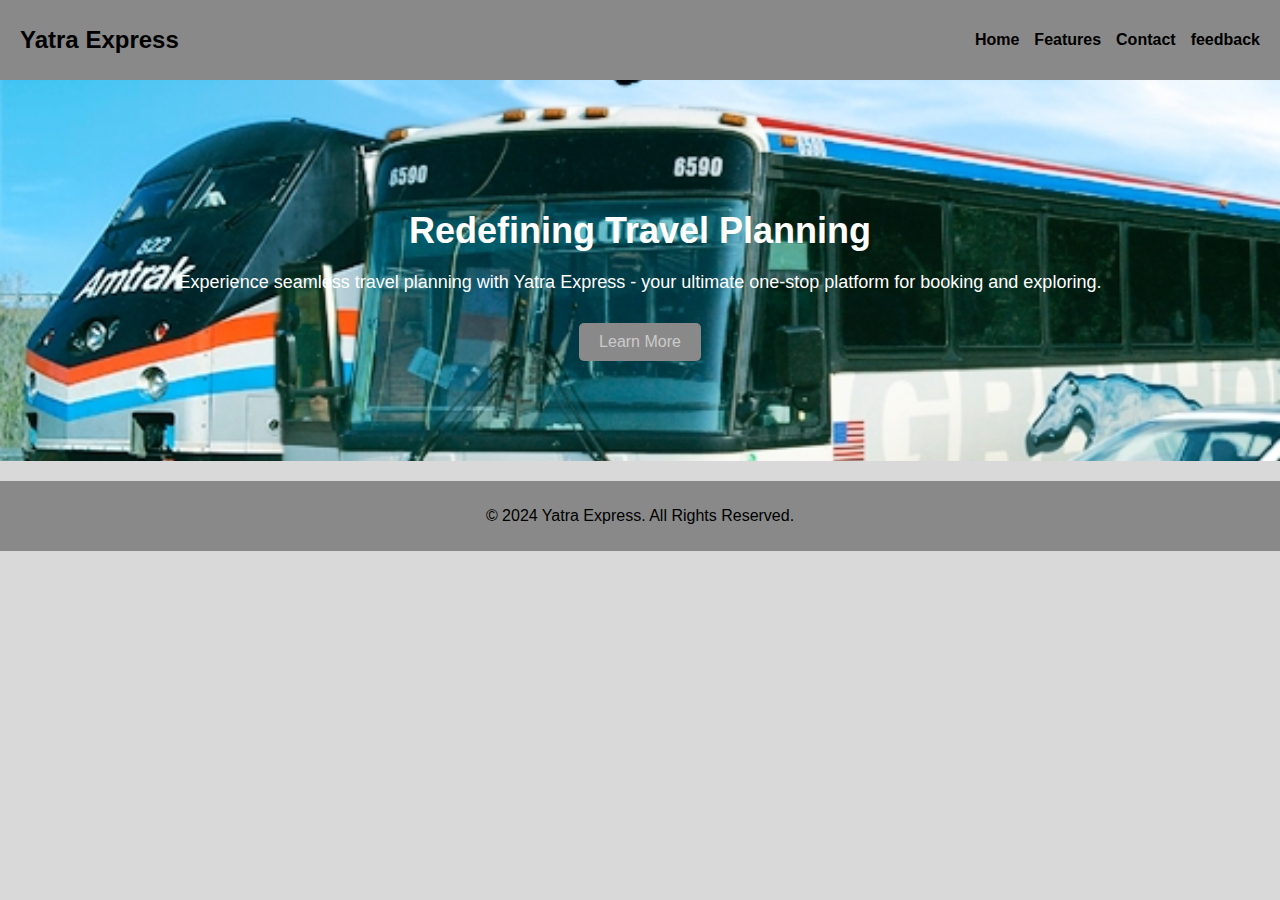
<file: index.html>
<!DOCTYPE html>
<html lang="en">
<head>
    <meta charset="UTF-8">
    <meta name="viewport" content="width=device-width, initial-scale=1.0">
    <title>Yatra Express</title>
    <link rel="stylesheet" href="style.css">
</head>
<body>
    <header>
        <nav>
            <h1>Yatra Express</h1>
            <ul>
                <li><a href="index.html">Home</a></li>
                <li><a href="features.html">Features</a></li>
                <li><a href="contact.html">Contact</a></li>
                <li><a href="feedback.html">feedback</a></li>

            </ul>
        </nav>
    </header>

    <main>
        <section class="hero">
            <div class="hero-content">
                <h2>Redefining Travel Planning</h2>
                <p>Experience seamless travel planning with Yatra Express - your ultimate one-stop platform for booking and exploring.</p>
                <button id="learnMore">Learn More</button>
            </div>
        </section>
    </main>

    <footer>
        <p>&copy; 2024 Yatra Express. All Rights Reserved.</p>
    </footer>

    <script src="script.js"></script>
</body>
</html>
</file>
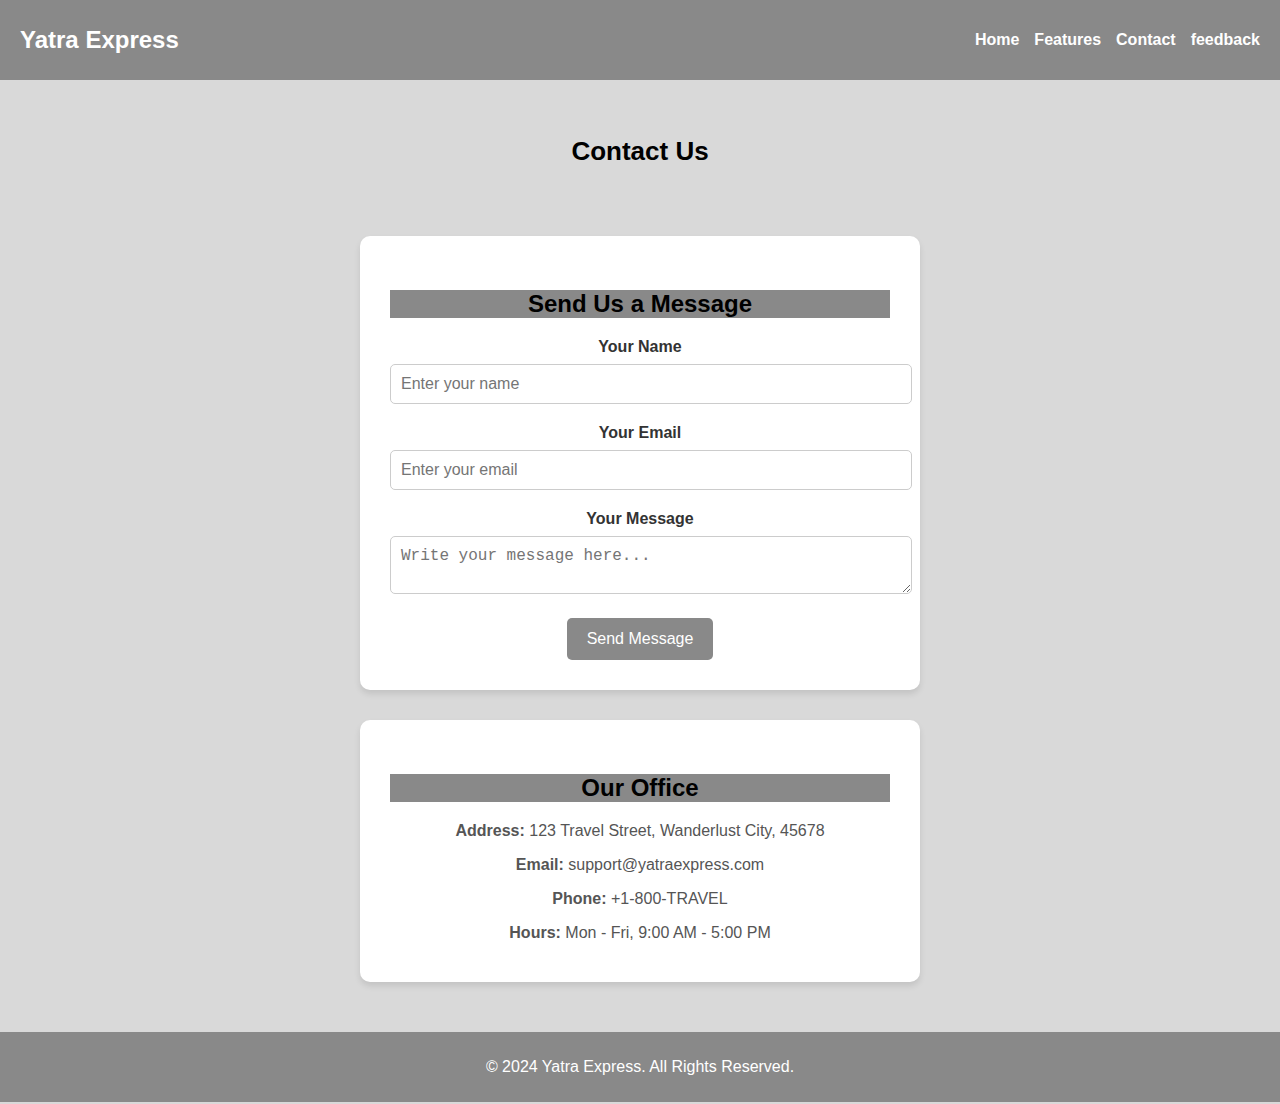
<file: contact.html>
<!DOCTYPE html>
<html lang="en">
<head>
    <meta charset="UTF-8">
    <meta name="viewport" content="width=device-width, initial-scale=1.0">
    <title>Contact Us - Yatra Express</title>
    <link rel="stylesheet" href="stylec.css">
</head>
<body>
    <header>
        <nav>
            <h1>Yatra Express</h1>
            <ul>
                <li><a href="index.html">Home</a></li>
                <li><a href="features.html">Features</a></li>
                <li><a href="contact.html">Contact</a></li>
                <li><a href="feedback.html">feedback</a></li>
            </ul>
        </nav>
    </header>

    <main>
        <section class="contact-section">
            <h3>Contact Us</h3>
            <p>Have questions or need assistance? Reach out to us!</p>

            <div class="contact-container">
                <!-- Contact Form -->
                <div class="contact-form">
                    <h3>Send Us a Message</h3>
                    <form id="contactForm">
                        <label for="name">Your Name</label>
                        <input type="text" id="name" name="name" placeholder="Enter your name" required>

                        <label for="email">Your Email</label>
                        <input type="email" id="email" name="email" placeholder="Enter your email" required>

                        <label for="message">Your Message</label>
                        <textarea id="message" name="message" placeholder="Write your message here..." required></textarea>

                        <button type="submit">Send Message</button>
                    </form>
                </div>

                <!-- Contact Details -->
                <div class="contact-details">
                    <h3>Our Office</h3>
                    <p><strong>Address:</strong> 123 Travel Street, Wanderlust City, 45678</p>
                    <p><strong>Email:</strong> support@yatraexpress.com</p>
                    <p><strong>Phone:</strong> +1-800-TRAVEL</p>
                    <p><strong>Hours:</strong> Mon - Fri, 9:00 AM - 5:00 PM</p>
                </div>
            </div>
        </section>
    </main>

    <footer>
        <p>&copy; 2024 Yatra Express. All Rights Reserved.</p>
    </footer>

    <script src="scriptc.js"></script>
</body>
</html>
</file>
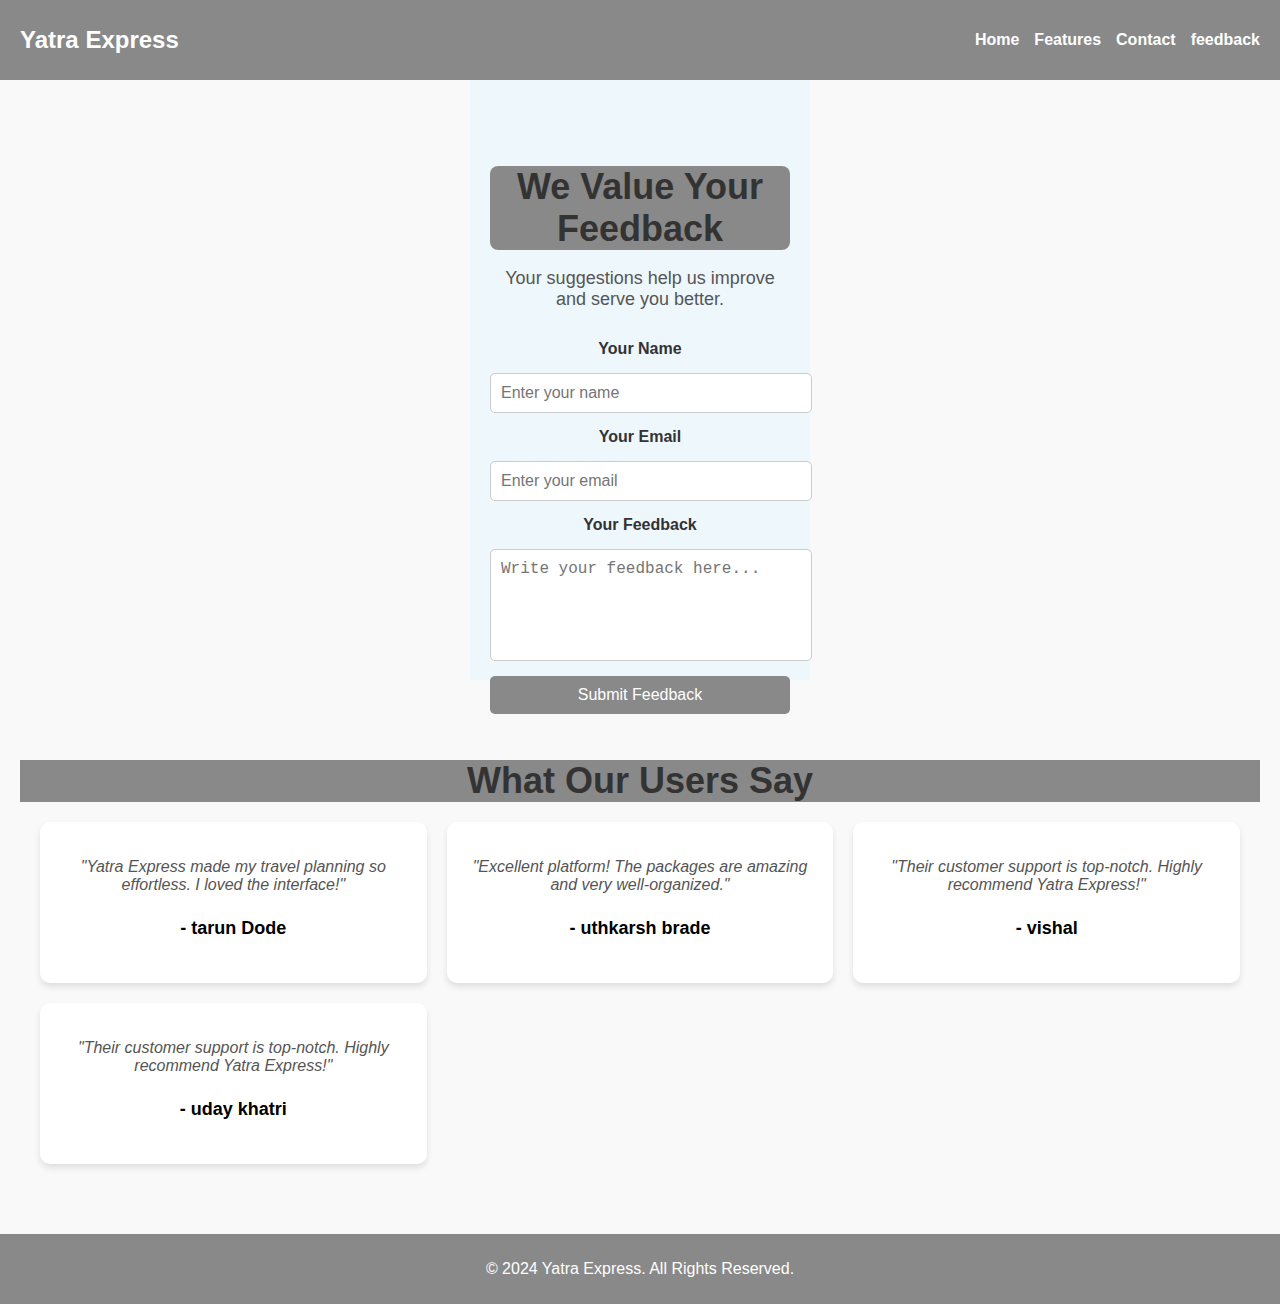
<file: feedback.html>
<!DOCTYPE html>
<html lang="en">
<head>
    <meta charset="UTF-8">
    <meta name="viewport" content="width=device-width, initial-scale=1.0">
    <title>Feedback - Yatra Express</title>
    <link rel="stylesheet" href="stylef.css">
</head>
<body>
    <header>
        <nav>
            <h1>Yatra Express</h1>
            <ul>
                <li><a href="index.html">Home</a></li>
                <li><a href="features.html">Features</a></li>
                <li><a href="contact.html">Contact</a></li>
                <li><a href="feedback.html">feedback</a></li>
            </ul>
        </nav>
    </header>

    <main>
        <center>
        <!-- Feedback Form Section -->
        <section class="feedback-form-section">
            <h3>We Value Your Feedback</h3>
            <p>Your suggestions help us improve and serve you better.</p>
            <form class="feedback-form">
                <label for="name">Your Name</label>
                <input type="text" id="name" name="name" placeholder="Enter your name" required>

                <label for="email">Your Email</label>
                <input type="email" id="email" name="email" placeholder="Enter your email" required>

                <label for="feedback">Your Feedback</label>
                <textarea id="feedback" name="feedback" rows="5" placeholder="Write your feedback here..." required></textarea>

                <button type="submit" class="btn-submit">Submit Feedback</button>
            </form>
        </section>
    </center>
        <!-- Testimonials Section -->
        <section class="testimonials-section">
            <h2>What Our Users Say</h2>
            <div class="testimonials-grid">
                <div class="testimonial-card">
                    <p>"Yatra Express made my travel planning so effortless. I loved the interface!"</p>
                    <h4>- tarun Dode</h4>
                </div>
                <div class="testimonial-card">
                    <p>"Excellent platform! The packages are amazing and very well-organized."</p>
                    <h4>- uthkarsh brade</h4>
                </div>
                <div class="testimonial-card">
                    <p>"Their customer support is top-notch. Highly recommend Yatra Express!"</p>
                    <h4>- vishal </h4>
                </div>
                <div class="testimonial-card">
                    <p>"Their customer support is top-notch. Highly recommend Yatra Express!"</p>
                    <h4>- uday khatri</h4>
                </div>
            </div>
        </section>
    </main>

    <footer>
        <p>&copy; 2024 Yatra Express. All Rights Reserved.</p>
    </footer>

    <script src="script.js"></script>
</body>
</html>
</file>
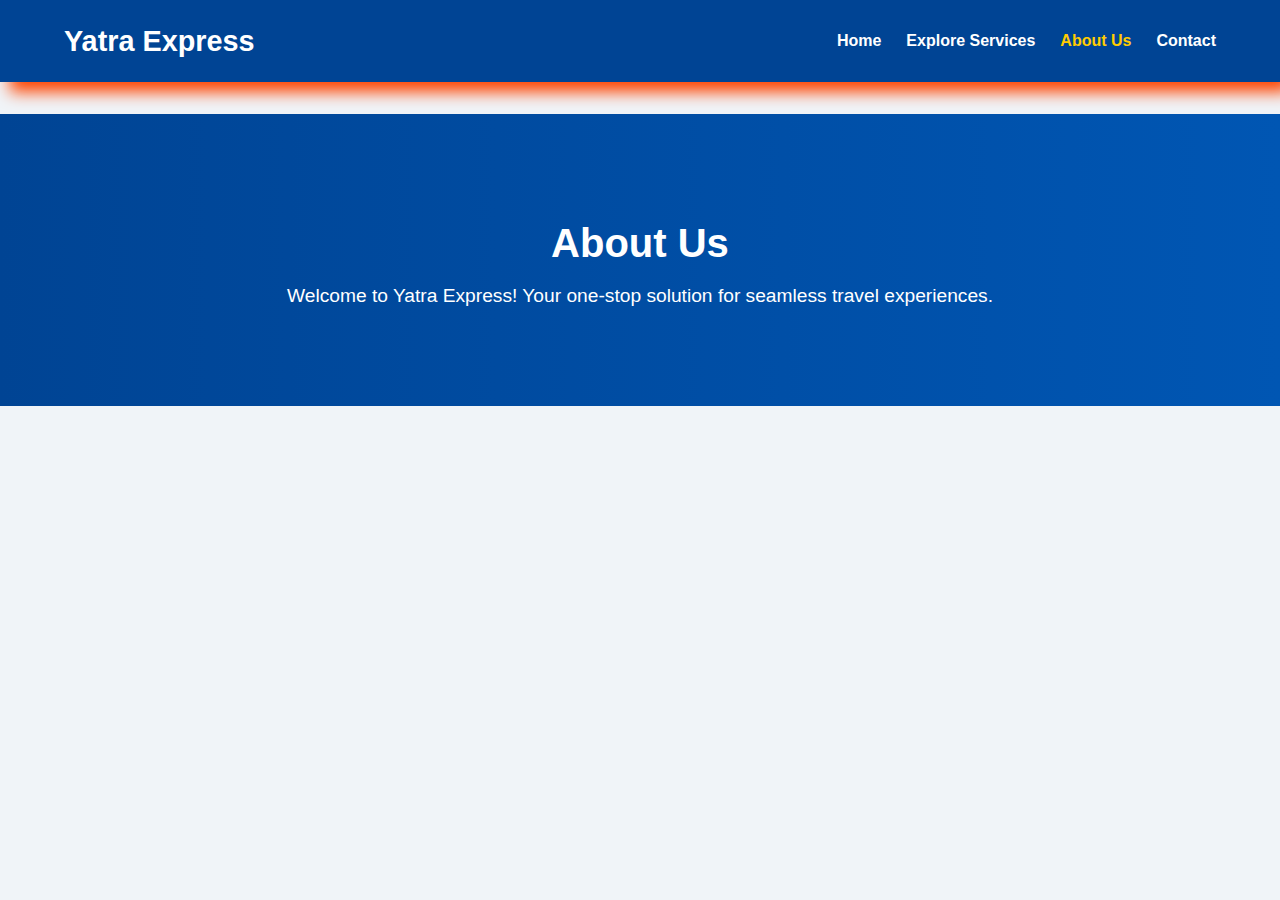
<file: new/about.html>
<!DOCTYPE html>
<html lang="en">
<head>
    <meta charset="UTF-8">
    <meta name="viewport" content="width=device-width, initial-scale=1.0">
    <title>About Us - Yatra Express</title>
    <link rel="stylesheet" href="about.css">
    <script src="about.js" defer></script>
</head>
<body>
    <header>
        <nav class="navbar">
            <div class="logo">Yatra Express</div>
            <ul class="nav-links">
                <li><a href="index.html">Home</a></li>
                <li><a href="services.html">Explore Services</a></li>
                <li><a href="about.html" class="active">About Us</a></li>
                <li><a href="contact.html">Contact</a></li>
            </ul>
        </nav>
    </header>

    <main>
        <section class="hero-section">
            <h1>About Us</h1>
            <p>Welcome to Yatra Express! Your one-stop solution for seamless travel experiences.</p>
        </section>

        <section class="about-content">
            <div class="about-item" id="mission">
                <h2>Our Mission</h2>
                <p>To revolutionize travel by offering unified, secure, and user-centric experiences.</p>
            </div>
            <div class="about-item" id="vision">
                <h2>Our Vision</h2>
                <p>Becoming a global leader in travel services by consistently exceeding expectations.</p>
            </div>
            <div class="about-item" id="team">
                <h2>Meet Our Team</h2>
                <p>Our team consists of travel enthusiasts dedicated to making your journeys unforgettable.</p>
            </div>
        </section>
    </main>
</body>
</html>
</file>
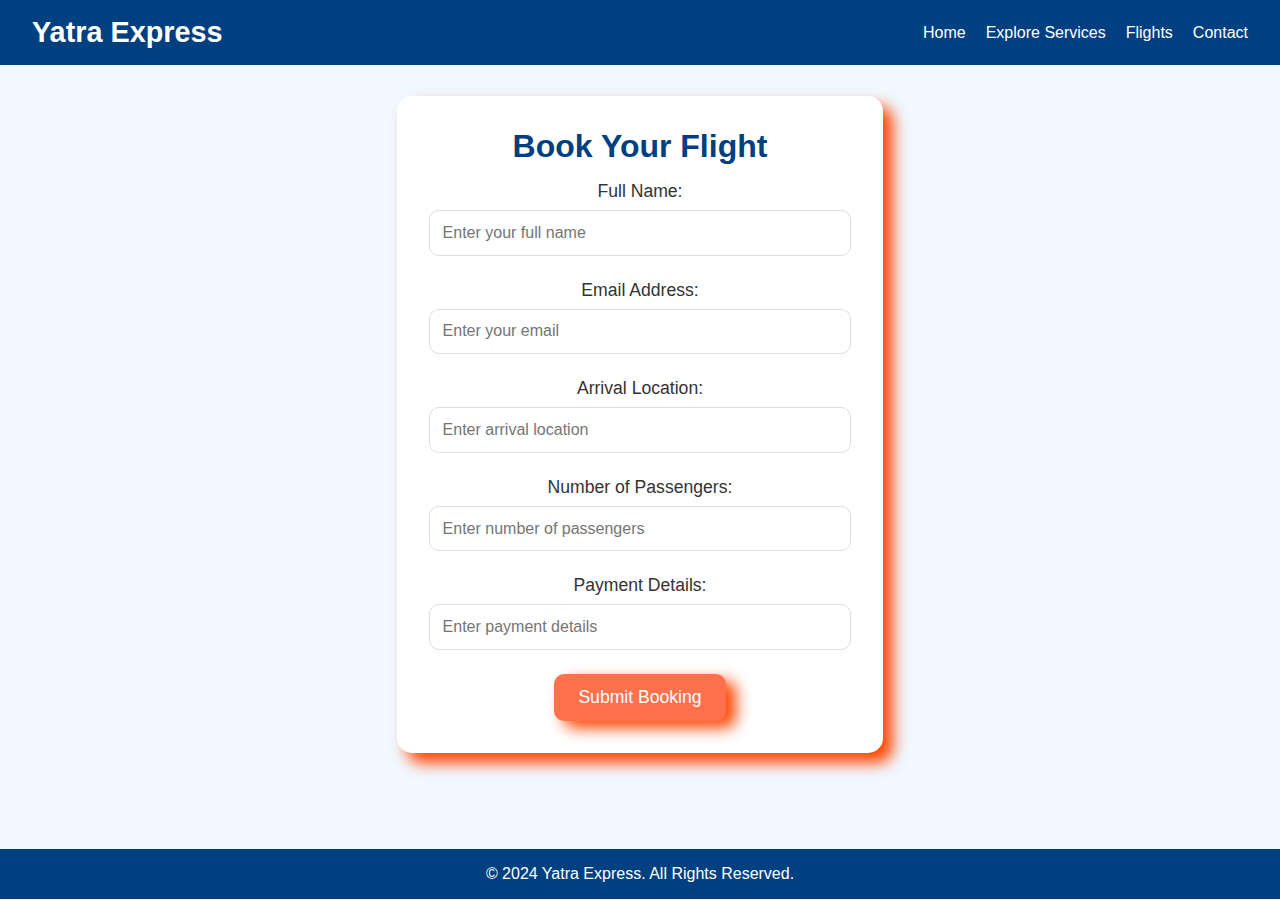
<file: new/booking.html>
<!DOCTYPE html>
<html lang="en">
<head>
    <meta charset="UTF-8">
    <meta name="viewport" content="width=device-width, initial-scale=1.0">
    <title>Yatra Express | Booking</title>
    <link rel="stylesheet" href="booking.css">
</head>
<body>

    <!-- Header -->
    <header>
        <nav>
            <div class="logo">Yatra Express</div>
            <ul>
                <li><a href="index.html">Home</a></li>
                <li><a href="services.html">Explore Services</a></li>
                <li><a href="flights.html">Flights</a></li>
                <li><a href="contact.html">Contact</a></li>
            </ul>
        </nav>
    </header>

    <!-- Booking Form -->
    <section class="booking-section">
        <div class="booking-container">
            <h2>Book Your Flight</h2>
            <form id="booking-form">
                <div class="form-group">
                    <label for="name">Full Name:</label>
                    <input type="text" id="name" name="name" required placeholder="Enter your full name">
                </div>

                <div class="form-group">
                    <label for="email">Email Address:</label>
                    <input type="email" id="email" name="email" required placeholder="Enter your email">
                </div>

                <div class="form-group">
                    <label for="arrival">Arrival Location:</label>
                    <input type="text" id="arrival" name="arrival" required placeholder="Enter arrival location">
                </div>

                <div class="form-group">
                    <label for="number">Number of Passengers:</label>
                    <input type="number" id="number" name="number" required placeholder="Enter number of passengers" min="1">
                </div>

                <div class="form-group">
                    <label for="payment">Payment Details:</label>
                    <input type="text" id="payment" name="payment" required placeholder="Enter payment details">
                </div>

                <button type="submit" class="btn">Submit Booking</button>
            </form>
        </div>
    </section>

    <footer>
        <p>&copy; 2024 Yatra Express. All Rights Reserved.</p>
    </footer>

    <script src="booking.js"></script>
</body>
</html>
</file>
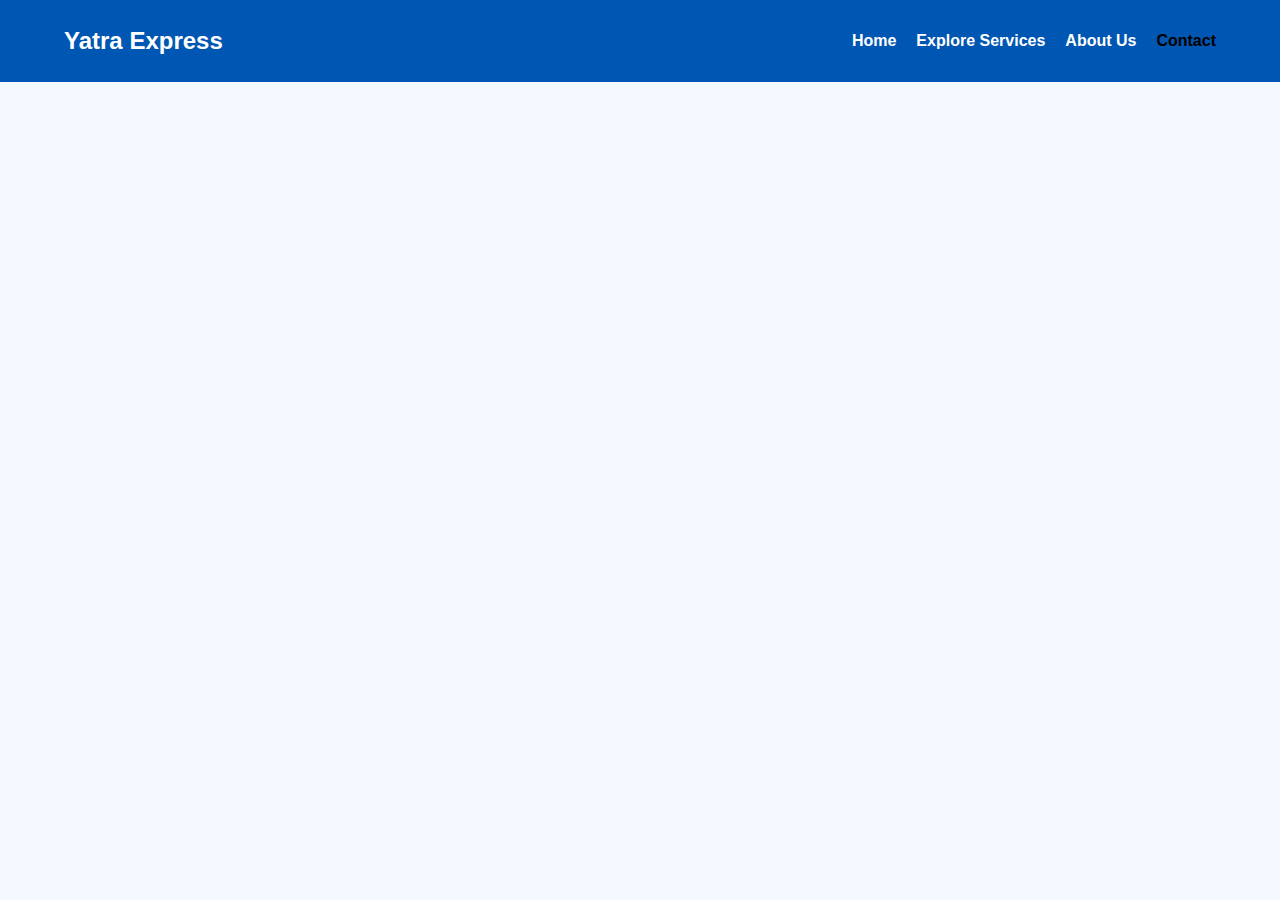
<file: new/contact.html>
<!DOCTYPE html>
<html lang="en">
<head>
    <meta charset="UTF-8">
    <meta name="viewport" content="width=device-width, initial-scale=1.0">
    <title>Contact Us - Yatra Express</title>
    <link rel="stylesheet" href="contact.css">
    <script src="contact.js" defer></script>
</head>
<body>
    <header>
        <nav class="navbar">
            <div class="logo">Yatra Express</div>
            <ul class="nav-links">
                <li><a href="index.html">Home</a></li>
                <li><a href="services.html">Explore Services</a></li>
                <li><a href="about.html">About Us</a></li>
                <li><a href="contact.html" class="active">Contact</a></li>
            </ul>
        </nav>
    </header>
    <main>
        <section class="contact-container">
            <div class="contact-form">
                <h2>Get in Touch</h2>
                <form id="contactForm">
                    <div class="input-group">
                        <label for="name">Name</label>
                        <input type="text" id="name" name="name" required>
                    </div>
                    <div class="input-group">
                        <label for="email">Email</label>
                        <input type="email" id="email" name="email" required>
                    </div>
                    <div class="input-group">
                        <label for="message">Message</label>
                        <textarea id="message" name="message" rows="5" required></textarea>
                    </div>
                    <button type="submit">Send Message</button>
                </form>
            </div>
            <div class="contact-info">
                <h2>Contact Information</h2>
                <p><strong>Email:</strong> support@yatraexpress.com</p>
                <p><strong>Phone:</strong> +91-1234567890</p>
                <p><strong>Address:</strong> 123 Yatra Street, Mumbai, India</p>
            </div>
        </section>
    </main>
</body>
</html>
</file>
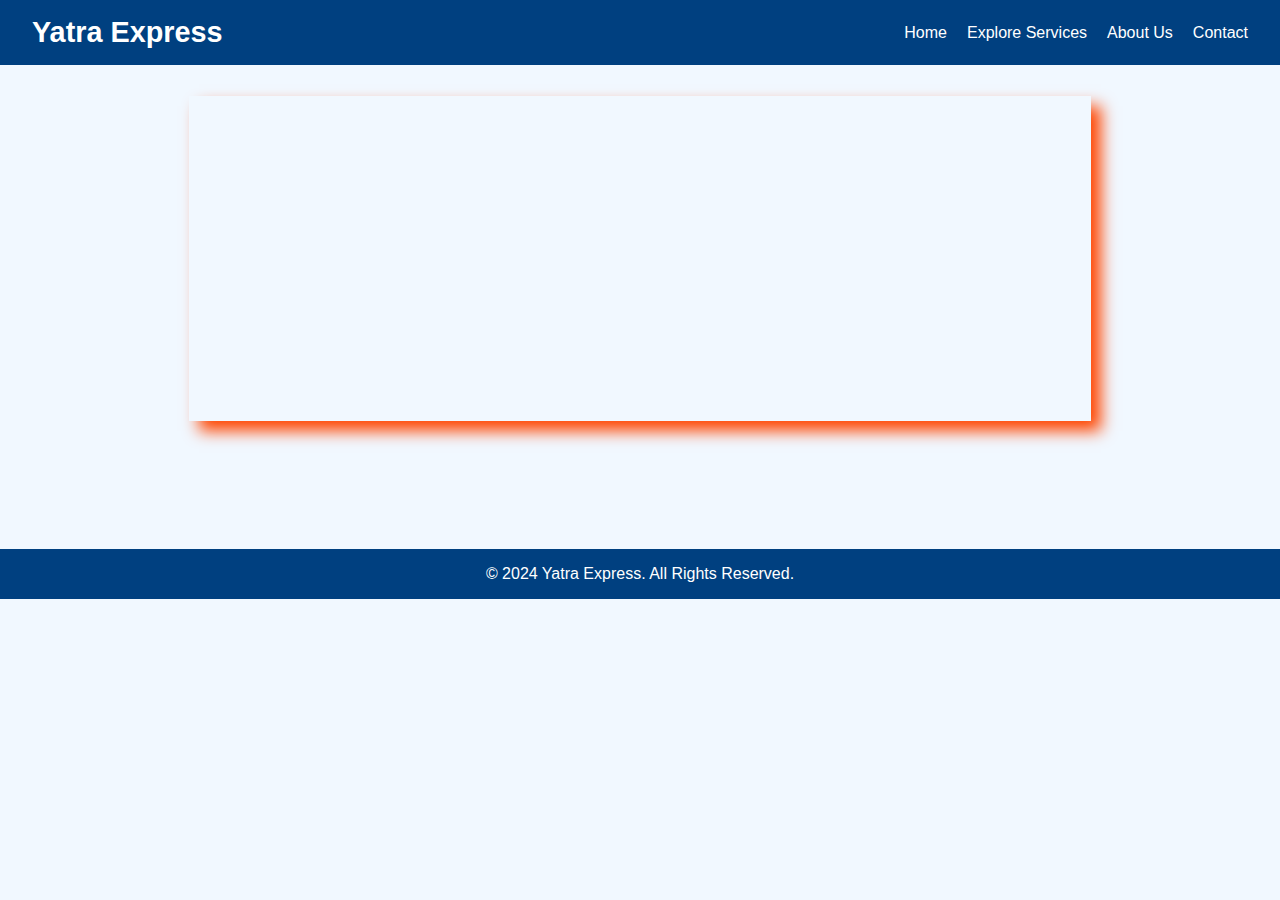
<file: new/flights.html>
<!DOCTYPE html>
<html lang="en">
<head>
    <meta charset="UTF-8">
    <meta name="viewport" content="width=device-width, initial-scale=1.0">
    <title>Yatra Express | Flights</title>
    <link rel="stylesheet" href="flights.css">
</head>
<body>

    <!-- Header -->
    <header>
        <nav>
            <div class="logo">Yatra Express</div>
            <ul>
                <li><a href="index.html">Home</a></li>
                <li><a href="services.html">Explore Services</a></li>
                <li><a href="#about">About Us</a></li>
                <li><a href="#contact">Contact</a></li>
            </ul>
        </nav>
    </header>

    <!-- Flight Details Section -->
    <section class="flight-details" id="flights">
        <div class="flight-info-container">
            <!-- Flight Info (Dynamically Generated) -->
            <div class="flight-info slide-in-right">
                <h3>Flight AI-202</h3>
                <p><strong>Departure:</strong> New York (JFK)</p>
                <p><strong>Arrival:</strong> Los Angeles (LAX)</p>
                <p><strong>Time:</strong> 12:30 PM - 3:30 PM</p>
                <p><strong>Duration:</strong> 6 hours</p>
                <p><strong>Price:</strong> $450</p>
                <a href="booking.html" class="btn">Book Seats</a>
            </div>

            <div class="flight-info slide-in-left">
                <h3>Flight AI-204</h3>
                <p><strong>Departure:</strong> Chicago (ORD)</p>
                <p><strong>Arrival:</strong> San Francisco (SFO)</p>
                <p><strong>Time:</strong> 8:00 AM - 10:00 AM</p>
                <p><strong>Duration:</strong> 4 hours</p>
                <p><strong>Price:</strong> $350</p>
                <a href="booking.html" class="btn">Book Seats</a>
            </div>

            <div class="flight-info slide-in-right">
                <h3>Flight AI-206</h3>
                <p><strong>Departure:</strong> Miami (MIA)</p>
                <p><strong>Arrival:</strong> Dallas (DFW)</p>
                <p><strong>Time:</strong> 4:00 PM - 6:00 PM</p>
                <p><strong>Duration:</strong> 2 hours</p>
                <p><strong>Price:</strong> $250</p>
                <a href="booking.html" class="btn">Book Seats</a>
            </div>
        </div>
    </section>

    <footer>
        <p>&copy; 2024 Yatra Express. All Rights Reserved.</p>
    </footer>

    <script src="flights.js"></script>
</body>
</html>
</file>
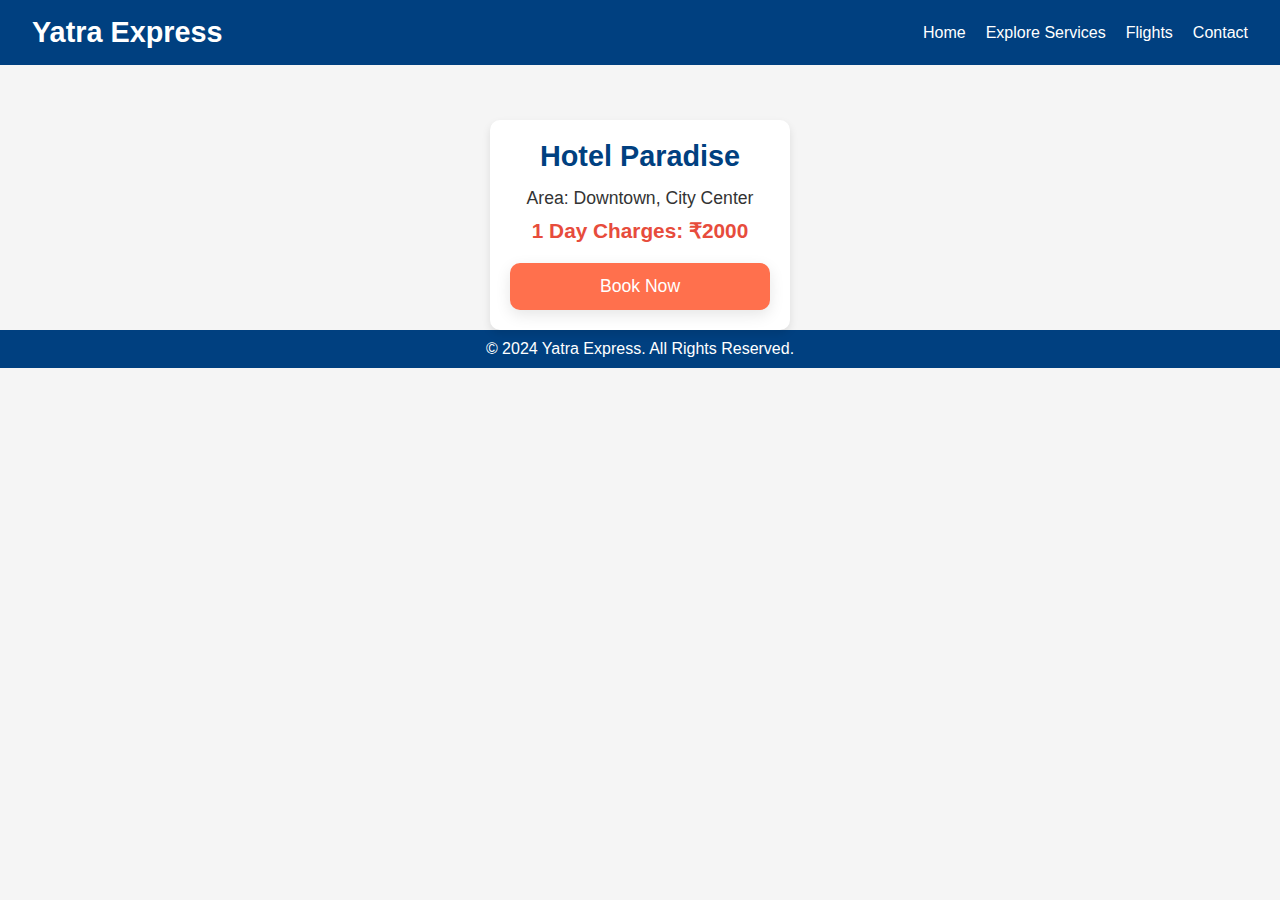
<file: new/hotels.html>
<!DOCTYPE html>
<html lang="en">
<head>
    <meta charset="UTF-8">
    <meta name="viewport" content="width=device-width, initial-scale=1.0">
    <title>Yatra Express | Hotels</title>
    <link rel="stylesheet" href="hotels.css">
</head>
<body>

    <!-- Header Section -->
    <header>
        <div class="logo">Yatra Express</div>
        <nav>
            <ul>
                <li><a href="index.html">Home</a></li>
                <li><a href="services.html"> Explore Services</a></li>
                <li><a href="flights.html">Flights</a></li>
                <li><a href="contact.html">Contact</a></li>
            </ul>
        </nav>
    </header>

    <!-- Hotel Details Section -->
    <section class="hotel-details">
        <div class="hotel-card">
            <div class="hotel-info">
                <h2 class="hotel-name">Hotel Paradise</h2>
                <p class="hotel-area">Area: Downtown, City Center</p>
                <p class="hotel-charges">1 Day Charges: ₹2000</p>
                <button class="btn book-now" id="bookNowBtn">Book Now</button>
            </div>
        </div>
    </section>

    <footer>
        <p>&copy; 2024 Yatra Express. All Rights Reserved.</p>
    </footer>

    <script src="hotels.js"></script>
</body>
</html>
</file>
<file: style.css>
/* Global Styles */
body {
    margin: 0;
    font-family: Arial, sans-serif;
    background-color: #d9d9d9;
    color: #333;
}

/* Header Styles */
header {
    background-color: #898989;
    color: black;
    padding: 10px 20px;
}

nav {
    display: flex;
    justify-content: space-between;
    align-items: center;
}

nav h1 {
    font-size: 24px;
}

nav ul {
    list-style: none;
    margin: 0;
    padding: 0;
    display: flex;
    gap: 15px;
}

nav ul li {
    display: inline;
}

nav ul li a {
    color:black;
    text-decoration: none;
    font-weight: bold;
}

/* Hero Section */
.hero {
    background-image: url('image/img_1.jpg');        
    background-size: cover;
    background-position: center;
    color:white;
    text-align: center;
    padding: 100px 20px;
    height: 90%;
    top: 80px;
}

.hero-content h2 {
    font-size: 36px;
    margin-bottom: 20px;
}

.hero-content p {
    font-size: 18px;
    margin-bottom: 30px;
}

.hero-content button {
    background-color: #898989;
    color: #CBCBCB;
    border: none;
    padding: 10px 20px;
    font-size: 16px;
    cursor: pointer;
    border-radius: 5px;
    transition: background-color 0.3s;
}

.hero-content button:hover {
    background-color: #005fa3;
}

/* Footer */
footer {
    text-align: center;
    background-color: #898989;
    color: black;
    padding: 10px 0;
    margin-top: 20px;
}

nav ul li a:hover{
    color:black;
    margin: 0px 9px;
    background-color:transparent;
    color:white ;
    padding: 20px 14px;
    border: 2px solid black;
    border-radius: 15px;
    font-size: 15px;
    width:70%;
    

}
</file>
<file: stylec.css>
/* Global Styles */
body {
    margin: 0;
    font-family: Arial, sans-serif;
    background-color: #d9d9d9;
    color: #333;
}

/* Header Styles */
header {
    background-color: #898989;
    color: white;
    padding: 10px 20px;
}

nav {
    display: flex;
    justify-content: space-between;
    align-items: center;
}

nav h1 {
    font-size: 24px;
}

nav ul {
    list-style: none;
    margin: 0;
    padding: 0;
    display: flex;
    gap: 15px;
}

nav ul li a {
    color: white;
    text-decoration: none;
    font-weight: bold;
}

/* Contact Section */
.contact-section {
    text-align: center;
    padding: 30px 10px;
    background-color: #d9d9d9;


}

.contact-section h3 {
    font-size: 26px;
    color: black;
    margin-bottom: 4px;
}

.contact-section p {
    font-size: 18px;
    color: #d9d9d9;
    margin-bottom: 30px;
}

.contact-container {
    width: 600px;
    display: flex;
    justify-content: space-around;
    flex-wrap: wrap;
    gap: 30px;
    margin: 0 auto;
    max-width: 1200px;
}

.contact-form, .contact-details {
    background: white;
    border-radius: 10px;
    box-shadow: 0 4px 6px rgba(0, 0, 0, 0.1);
    padding: 30px;
    width: 100%;
    max-width: 500px;
}

.contact-form h3, .contact-details h3 {
    font-size: 24px;
    margin-bottom: 20px;
    background-color: #898989;
}

.contact-form label {
    display: block;
    margin-bottom: 8px;
    font-weight: bold;
}

.contact-form input, .contact-form textarea {
    width: 100%;
    padding: 10px;
    margin-bottom: 20px;
    border: 1px solid #ccc;
    border-radius: 5px;
    font-size: 16px;
}

.contact-form button {
    background-color: #898989;
    color: white;
    border: none;
    padding: 12px 20px;
    font-size: 16px;
    cursor: pointer;
    border-radius: 5px;
    transition: background-color 0.3s;
}

.contact-form button:hover {
    background-color: #898989;
}

.contact-details p {
    font-size: 16px;
    margin-bottom: 10px;
    color: #555;
}

/* Footer */
footer {
    text-align: center;
    background-color: #898989;
    color: white;
    padding: 10px 0;
    margin-top: 20px;
}

nav ul li a:hover{
    color:black;
    margin: 0px 9px;
    background-color:transparent;
    color:white ;
    padding: 20px 14px;
    border: 2px solid black;
    border-radius: 15px;
    font-size: 15px;
    width:70%;
    

}
</file>
<file: stylef.css>
/* Global Styles */
body {
    margin: 0;
    font-family: Arial, sans-serif;
    background-color: #f9f9f9;
    color: #333;
}

/* Header Styles */
header {
    background-color: #898989;
    color: white;
    padding: 10px 20px;
}

nav {
    display: flex;
    justify-content: space-between;
    align-items: center;
}

nav h1 {
    font-size: 24px;
}

nav ul {
    list-style: none;
    margin: 0;
    padding: 0;
    display: flex;
    gap: 15px;
}

nav ul li a {
    color: white;
    text-decoration: none;
    font-weight: bold;
}

/* Feedback Form Section */
.feedback-form-section {
    width: 300px;
    text-align: center;
    text-decoration: none;
    height: 500px;
    text-align: center;
    padding: 50px 20px;
    background-color: #eef7fc;
}

.feedback-form-section h3 {
    font-size: 36px;
    background-color: #898989;
    margin-bottom: 10px;
    border-radius: 8px;
}

.feedback-form-section p {
    font-size: 18px;
    color: #555;
    margin-bottom: 30px;
}

.feedback-form {
    max-width: 600px;
    margin: 0 auto;
    display: flex;
    flex-direction: column;
    gap: 15px;
}

.feedback-form label {
    font-size: 16px;
    color: #333;
    font-weight: bold;
}

.feedback-form input,
.feedback-form textarea {
    width: 100%;
    padding: 10px;
    border: 1px solid #ccc;
    border-radius: 5px;
    font-size: 16px;
}

.feedback-form textarea {
    resize: none;
}

.btn-submit {
    background-color: #898989;
    color: white;
    border: none;
    padding: 10px 20px;
    font-size: 16px;
    cursor: pointer;
    border-radius: 5px;
    transition: background-color 0.3s;
}

.btn-submit:hover {
    background-color: #898989;
}

/* Testimonials Section */
.testimonials-section {
    text-align: center;
    padding: 50px 20px;
}

.testimonials-section h2 {
    font-size: 36px;
    background-color: #898989;
    margin-bottom: 20px;
}

.testimonials-grid {
    display: grid;
    grid-template-columns: repeat(auto-fit, minmax(300px, 1fr));
    gap: 20px;
    margin: 0 auto;
    max-width: 1200px;
}

.testimonial-card {
    background: white;
    border-radius: 10px;
    box-shadow: 0 4px 6px rgba(0, 0, 0, 0.1);
    padding: 20px;
    text-align: center;
}

.testimonial-card p {
    font-size: 16px;
    color: #555;
    margin-bottom: 10px;
    font-style: italic;
}

.testimonial-card h4 {
    font-size: 18px;
    color: black;
    font-weight: bold;
}

/* Footer */
footer {
    text-align: center;
    background-color: #898989;
    color: white;
    padding: 10px 0;
    margin-top: 20px;
}


nav ul li a:hover{
    pointer-events: cursor;
    color:black;
    margin: 0px 9px;
    background-color:transparent;
    color:white ;
    padding: 20px 14px;
    border: 2px solid black;
    border-radius: 15px;
    font-size: 15px;
    width:70%;
    

}
</file>
<file: new/about.css>
/* General Styles */
body {
    font-family: 'Arial', sans-serif;
    margin: 0;
    padding: 0;
    background-color: #f0f4f8;
    color: #333;
}

/* Navigation Bar */
header {
    background-color: #004494 ;
    padding: 1rem 0;
    position: sticky;
    top: 0;
    z-index: 1000;
    margin-bottom: 2rem;
    box-shadow: 10px 10px 15px orangered; 

}

.navbar {
    display: flex;
    justify-content: space-between;
    align-items: center;
    padding: 0 5%;
}

.logo {
    font-size: 1.8rem;
    font-weight: bold;
    color: white;
}

.nav-links {
    list-style: none;
    display: flex;
    gap: 25px;
}

.nav-links li a {
    color: white;
    text-decoration: none;
    font-weight: bold;
    transition: color 0.3s ease;
}

.nav-links li a:hover, .nav-links li a.active {
    color: #ffcc00;
}

/* Hero Section */
.hero-section {
    background: linear-gradient(to right, #004494 , #0056b3);
    color: white;
    text-align: center;
    padding: 80px 20px;
}

.hero-section h1 {
    font-size: 2.5rem;
    margin-bottom: 10px;
}

.hero-section p {
    font-size: 1.2rem;
}

/* About Content */
.about-content {
    display: flex;
    justify-content: center;
    flex-wrap: wrap;
    gap: 30px;
    margin: 30px auto;
    max-width: 900px;
}

.about-item {
    background-color: white;
    border-radius: 12px;
    box-shadow: 0 8px 20px rgba(0, 0, 0, 0.1);
    padding: 25px;
    width: 100%;
    max-width: 280px;
    text-align: center;
    opacity: 0;
    transform: translateY(20px);
    transition: all 0.8s ease;
}

.about-item h2 {
    color: #0056b3;
}

.about-item p {
    margin-top: 10px;
    font-size: 1rem;
}

/* Responsive Design */
@media (max-width: 768px) {
    .navbar {
        flex-direction: column;
        gap: 10px;
    }

    .hero-section h1 {
        font-size: 2rem;
    }
}


nav ul li a:hover{
    color:black;
    margin: 0px 9px;
    background-color:transparent;
    color:white ;
    padding: 20px 14px;
    border: 2px solid black;
    border-radius: 15px;
    font-size: 15px;
    width:70%;
}
</file>
<file: new/booking.css>
/* Global Styles */
*{
    padding: 0;
    margin: 0;
    box-sizing: border-box;
}
body {



    margin: 0;
    font-family: 'Poppins', sans-serif;
    background-color: #f1f8ff;
    color: #333;
    display: flex;
    flex-direction: column;
    align-items: center;
    animation: fadeIn 1s ease-in-out;
}

header {
    background-color: #004080;
    color: white;
    padding: 1rem 2rem;
    position: fixed;
    top: 0;
    width: 100%;
    z-index: 1000;
    animation: slideInRight 1s ease-in-out;
}

nav {
    display: flex;
    justify-content: space-between;
    align-items: center;
}

.logo {
    font-size: 1.8rem;
    font-weight: bold;
}

nav ul {
    list-style-type: none;
    display: flex;
}

nav ul li {
    margin-left: 20px;
}

nav ul li a {
    color: white;
    text-decoration: none;
    transition: color 0.3s;
}

nav ul li a:hover {
    color: #ff704d;
}

/* Booking Form Section */
.booking-section {
    padding: 6rem 2rem;
    width: 100%;
    display: flex;
    justify-content: center;
    align-items: center;
    animation: fadeIn 1.5s ease-in-out;
  
}

.booking-container {
    background-color: #fff;
    padding: 2rem;
    border-radius: 15px;
    box-shadow: 0 8px 16px rgba(0, 0, 0, 0.1);
    width: 40%;
    text-align: center;
    animation: slideInUp 1s ease-in-out;
    background-color: #fff;
    /* box-shadow: -10px -13px orangered; */
    box-shadow: 10px 10px 15px orangered; 

}

.booking-container h2 {
    font-size: 2rem;
    color: #004080;
    margin-bottom: 1rem;
}

.form-group {
    margin-bottom: 1.5rem;
}

.form-group label {
    font-size: 1.1rem;
    color: #333;
    display: block;
    margin-bottom: 0.5rem;
}

.form-group input {
    width: 100%;
    padding: 0.8rem;
    font-size: 1rem;
    border: 1px solid #ddd;
    border-radius: 10px;
    transition: all 0.3s ease-in-out;
}

/* Input Animations */
.animate-input:focus {
    border-color: #ff704d;
    box-shadow: 0 0 5px rgba(255, 112, 77, 0.7);
}

/* Button Styles */
.btn {
    padding: 0.8rem 1.5rem;
    background-color: #ff704d;
    color: white;
    border: none;
    border-radius: 10px;
    cursor: pointer;
    font-size: 1.1rem;
    transition: background-color 0.3s;
    animation: bounceIn 1s ease-out;
    box-shadow: 10px 7px 15px orangered; 
}

.btn:hover {
    background-color: #ff5733;
}

/* Footer */
footer {
    text-align: center;
    padding: 1rem 0;
    background-color: #004080;
    color: white;
    width: 100%;
}

/* Animations */
@keyframes fadeIn {
    0% {
        opacity: 0;
    }
    100% {
        opacity: 1;
    }
}

@keyframes slideInRight {
    0% {
        transform: translateX(100%);
    }
    100% {
        transform: translateX(0);
    }
}

@keyframes slideInUp {
    0% {
        transform: translateY(30px);
        opacity: 0;
    }
    100% {
        transform: translateY(0);
        opacity: 1;
    }
}

@keyframes bounceIn {
    0% {
        transform: scale(0);
        opacity: 0;
    }
    50% {
        transform: scale(1.1);
        opacity: 1;
    }
    100% {
        transform: scale(1);
    }
}

nav ul li a:hover{
   
    margin: 0px 9px;
    background-color:transparent;
    color:white ;
    padding: 20px 14px;
    border: 2px solid black;
    border-radius: 15px;
    font-size: 15px;
    width:70%;
    

}

.nav-links a:hover, .nav-links a.active {
    color: black;
}
</file>
<file: new/contact.css>
/* General Styles */
body {
    font-family: Arial, sans-serif;
    margin: 0;
    padding: 0;
    background-color: #f4f9ff;
    color: #333;
}

header {
    background-color: #0056b3;
    color: white;
    padding: 1rem 0;
    position: sticky;
    top: 0;
    z-index: 1000;
}

/* Navigation Bar */
.navbar {
    display: flex;
    justify-content: space-between;
    align-items: center;
    padding: 0 5%;
}

.logo {
    font-size: 1.5rem;
    font-weight: bold;
}

.nav-links {
    list-style: none;
    padding: 0;
    display: flex;
    gap: 20px;
}

.nav-links li {
    display: inline;
}

.nav-links a {
    text-decoration: none;
    color: white;
    font-weight: bold;
    transition: color 0.3s ease-in-out;
}

.nav-links a:hover, .nav-links a.active {
    color: black;
}

/* Contact Container */
main {
    display: flex;
    justify-content: center;
    align-items: center;
    min-height: 80vh;
    padding: 20px;
}

.contact-container {
    display: flex;
    flex-wrap: wrap;
    gap: 20px;
    width: 90%;
    max-width: 800px;
    background-color: white;
    border-radius: 12px;
    box-shadow: 0 0 15px rgba(0, 0, 0, 0.1);
    padding: 20px;
    opacity: 0;
    transform: translateY(20px);
    transition: all 1s ease-in-out;s

}



/* Form and Info Styles */
.contact-form, .contact-info {
    flex: 1 1 300px;
}

.contact-form h2, .contact-info h2 {
    color: #0056b3;
}

.input-group {
    margin-bottom: 15px;
}

label {
    display: block;
    margin-bottom: 5px;
    font-weight: bold;
}

input, textarea {
    width: 100%;
    padding: 10px;
    border: 1px solid #ccc;
    border-radius: 5px;
}

button {
    background-color: #0056b3;
    color: white;
    border: none;
    padding: 12px 20px;
    border-radius: 5px;
    cursor: pointer;
    font-size: 1rem;
}

button:hover {
    background-color: #004494;
}

/* Responsive Design */
@media (max-width: 600px) {
    .navbar {
        flex-direction: column;
        gap: 10px;
    }
    .contact-container {
        flex-direction: column;
        padding: 10px;
    }
}


nav ul li a:hover{
    color:black;
    margin: 0px 9px;
    background-color:transparent;
    color:white ;
    padding: 20px 14px;
    border: 2px solid black;
    border-radius: 15px;
    font-size: 15px;
    width:70%;
}
</file>
<file: new/flights.css>
/* Global Styles */
*{
    padding: 0;
    margin: 0;
    box-sizing: border-box;
}
body {
    margin: 0;
    font-family: 'Poppins', sans-serif;
    background-color: #f1f8ff;
    color: #333;
    display: flex;
    flex-direction: column;
    align-items: center;
}

header {
    background-color: #004080;
    color: white;
    padding: 1rem 2rem;
    position: fixed;
    right: 0;
    top: 0;
    width: auto;
    z-index: 1000;
    width: 100%;
}

nav {
    display: flex;
    justify-content: space-between;
    align-items: center;
}

.logo {
    font-size: 1.8rem;
    font-weight: bold;
}

nav ul {
    list-style-type: none;
    display: flex;
}

nav ul li {
    margin-left: 20px;
}

nav ul li a {
    color: white;
    text-decoration: none;
    transition: color 0.3s;
}

nav ul li a:hover {
    color: #ff704d;
}

/* Flight Details Section */
.flight-details {
    padding: 6rem 2rem;
    text-align: center;
    display: flex;
    flex-direction: column;
    align-items: center;
}

.flight-info-container {
    display: flex;
    justify-content: center;
    gap: 2rem;
    flex-wrap: wrap;
    margin-bottom: 2rem;
    box-shadow: 10px 10px 15px orangered; 

}

.flight-info {
    background-color: #ffffff;
    padding: 2rem;
    border-radius: 15px;
    width: 30%;
    text-align: center;
    box-shadow: 0 8px 16px rgba(0, 0, 0, 0.1);
    opacity: 0;
    transform: translateX(100%);
    transition: all 1s ease;
}

.flight-info h3 {
    font-size: 1.8rem;
    color: #004080;
    font-weight: bold;
}

.flight-info p {
    font-size: 1.1rem;
    color: #333;
}

.flight-info a {
    display: inline-block;
    padding: 0.8rem 1.5rem;
    background-color: #ff704d;
    color: white;
    text-decoration: none;
    border-radius: 10px;
    margin-top: 1rem;
    transition: background-color 0.3s;
}

.flight-info a:hover {
    background-color: #ff5733;
}

/* Animation Classes */
.flight-info.slide-in-right {
    animation: slideInRight 1s ease-out forwards;
}

.flight-info.slide-in-left {
    animation: slideInLeft 1s ease-out forwards;
}

@keyframes slideInRight {
    0% {
        opacity: 0;
        transform: translateX(100%);
    }
    100% {
        opacity: 1;
        transform: translateX(0);
    }
}

@keyframes slideInLeft {
    0% {
        opacity: 0;
        transform: translateX(-100%);
    }
    100% {
        opacity: 1;
        transform: translateX(0);
    }
}

/* Footer */
footer {
    text-align: center;
    padding: 1rem 0;
    background-color: #004080;
    color: white;
    width: 100%;
}

nav ul li a:hover{
    color:black;
    margin: 0px 9px;
    background-color:transparent;
    color:white ;
    padding: 20px 14px;
    border: 2px solid black;
    border-radius: 15px;
    font-size: 15px;
    width:70%;
    

}

.nav-links a:hover, .nav-links a.active {
    color: black;
}
</file>
<file: new/hotels.css>
/* Global Styles */
* {
    margin: 0;
    padding: 0;
    box-sizing: border-box;
}

body {
    font-family: 'Poppins', sans-serif;
    background-color: #f5f5f5;
    color: #333;
    margin-top: 60px; /* To avoid content hiding behind header */
    animation: fadeIn 1s ease-in-out;
}

/* Header Styling */
header {
    background-color: #004080;
    padding: 1rem 2rem;
    position: fixed;
    top: 0;
    left: 0;
    right: 0;
    display: flex;
    justify-content: space-between;
    align-items: center;
    z-index: 100;
}

header .logo {
    color: white;
    font-size: 1.8rem;
    font-weight: bold;
}

nav ul {
    display: flex;
    list-style-type: none;
}

nav ul li {
    margin-left: 20px;
}

nav ul li a {
    text-decoration: none;
    color: white;
    font-size: 1rem;
    transition: color 0.3s;
}

nav ul li a:hover {
    color: #ff704d;
}

/* Hotel Details Styling */
.hotel-details {
    display: flex;
    flex-direction: column;
    justify-content: center;
    align-items: center;
    margin-top: 120px;

}

.hotel-card {
   
    background-color: #fff;
    width: 300px;
    padding: 20px;
    border-radius: 10px;
    box-shadow: 0px 4px 8px rgba(0, 0, 0, 0.1);
    animation: zoomIn 1s ease-out;
}

.hotel-info {
    text-align: center;
    display: flex;
    flex-direction: column;
}

.hotel-name {
    font-size: 1.8rem;
    color: #004080;
    margin-bottom: 15px;
}

.hotel-area {
    font-size: 1.1rem;
    margin-bottom: 10px;
}

.hotel-charges {
    font-size: 1.3rem;
    font-weight: bold;
    color: #e74c3c;
    margin-bottom: 20px;
}

.btn {
    padding: 0.8rem 1.5rem;
    background-color: #ff704d;
    color: white;
    border: none;
    border-radius: 10px;
    font-size: 1.1rem;
    cursor: pointer;
    transition: background-color 0.3s;
    box-shadow: 0px 5px 15px rgba(0, 0, 0, 0.1);
}

.btn:hover {
    background-color: #ff5733;
}

/* Footer Styling */
footer {
    background-color: #004080;
    color: white;
    padding: 10px;
    text-align: center;
}

/* Animations */
@keyframes fadeIn {
    0% {
        opacity: 0;
    }
    100% {
        opacity: 1;
    }
}

@keyframes zoomIn {
    0% {
        transform: scale(0.5);
        opacity: 0;
    }
    100% {
        transform: scale(1);
        opacity: 1;
    }
}

nav ul li a:hover{
    color:black;
    margin: 0px 9px;
    background-color:transparent;
    color:white ;
    padding: 20px 14px;
    border: 2px solid black;
    border-radius: 15px;
    font-size: 15px;
    width:70%;
    

}
.nav-links a:hover, .nav-links a.active {
    color: black;
}
</file>
